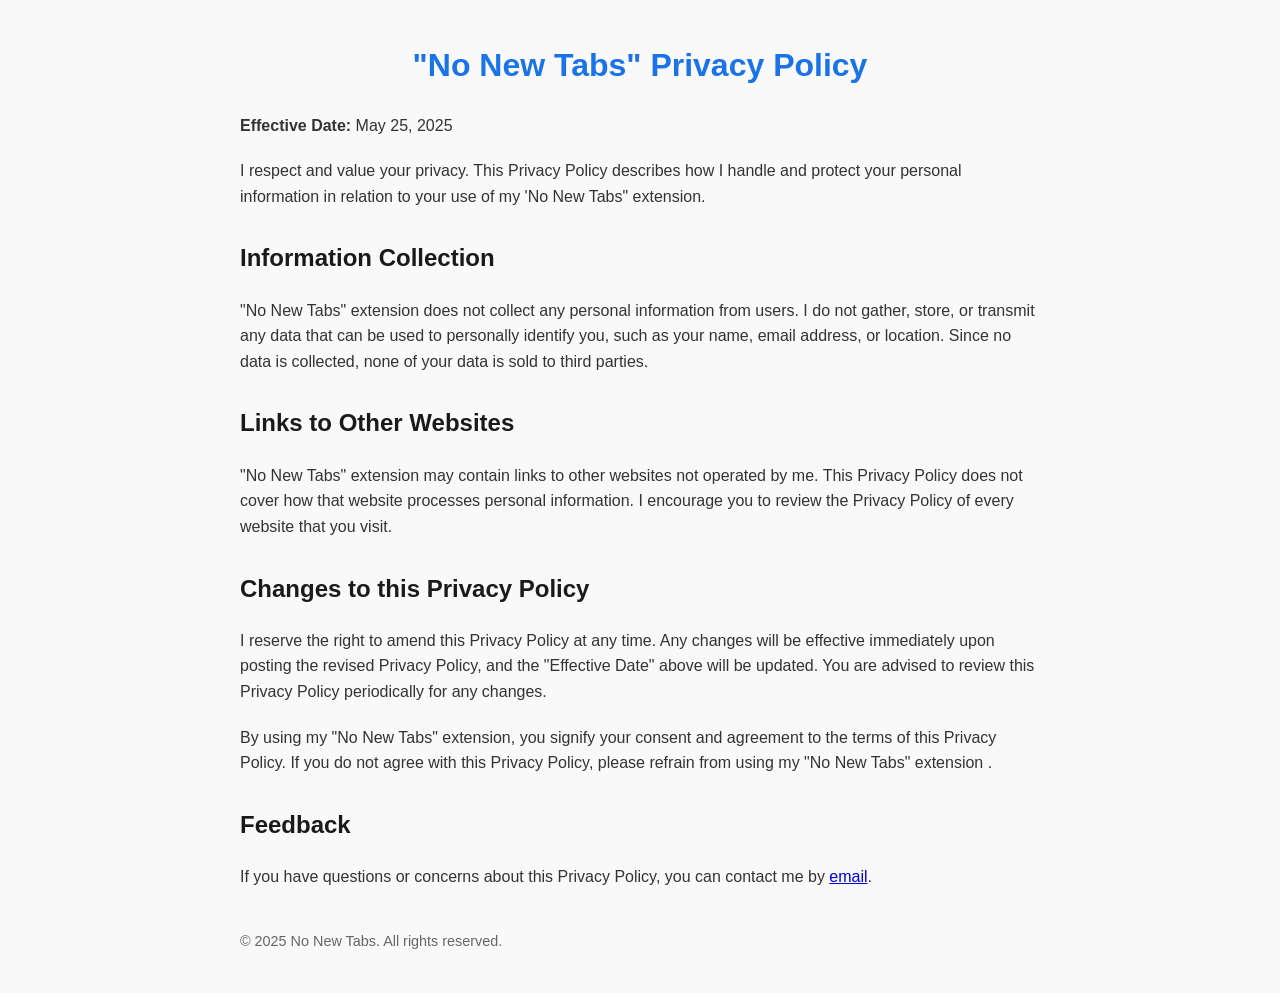
<file: docs/index.html>
<!DOCTYPE html>
<html lang="en">
<head>
  <meta charset="UTF-8">
  <meta name="viewport" content="width=device-width, initial-scale=1">
  <title>No New Tabs | Privacy Policy</title>
  <style>
    body {
      font-family: Arial, sans-serif;
      max-width: 800px;
      margin: 40px auto;
      padding: 0 20px;
      line-height: 1.6;
      background-color: #f9f9f9;
      color: #333;
    }
    h1 {
      color: #1a73e8;
      text-align: center;
    }
    h2 {
      margin-top: 30px;
      color: #1a1a1a;
    }
    p {
      margin-bottom: 20px;
    }
    footer {
      margin-top: 40px;
      font-size: 0.9em;
      color: #666;
    }
  </style>
</head>
<body>

  <h1>"No New Tabs" Privacy Policy</h1>
  <p><strong>Effective Date:</strong> May 25, 2025</p>

  <p>I respect and value your privacy. This Privacy Policy describes how I handle and protect your personal information in relation to your use of my 'No New Tabs" extension.</p>

  <h2>Information Collection</h2>
  <p>"No New Tabs" extension does not collect any personal information from users. I do not gather, store, or transmit any data that can be used to personally identify you, such as your name, email address, or location. Since no data is collected, none of your data is sold to third parties.</p>

  <h2>Links to Other Websites</h2>
  <p>"No New Tabs" extension may contain links to other websites not operated by me. This Privacy Policy does not cover how that website processes personal information. I encourage you to review the Privacy Policy of every website that you visit.</p>

  <h2>Changes to this Privacy Policy</h2>
  <p>I reserve the right to amend this Privacy Policy at any time. Any changes will be effective immediately upon posting the revised Privacy Policy, and the "Effective Date" above will be updated. You are advised to review this Privacy Policy periodically for any changes.</p>

  <p>By using my "No New Tabs" extension, you signify your consent and agreement to the terms of this Privacy Policy. If you do not agree with this Privacy Policy, please refrain from using my "No New Tabs" extension .</p>

  <h2>Feedback</h2>
  <p>If you have questions or concerns about this Privacy Policy, you can contact me by <a href="mailto:subashkharel146@gmail.com">email</a>.</p>

  <footer>
    &copy; 2025 No New Tabs. All rights reserved.
  </footer>

</body>
</html>
</file>
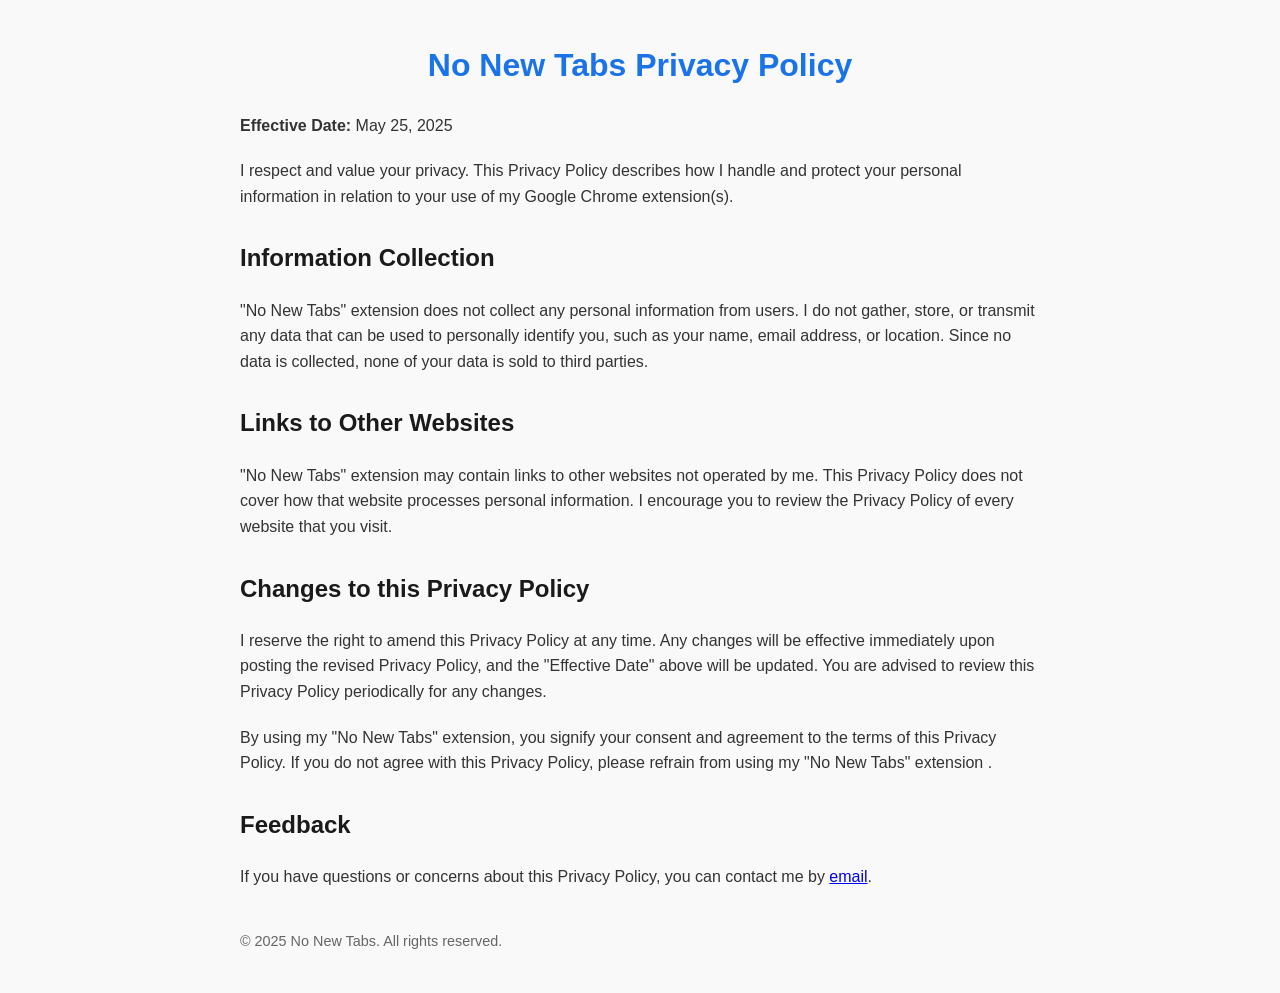
<file: website/index.html>
<!DOCTYPE html>
<html lang="en">
<head>
  <meta charset="UTF-8">
  <meta name="viewport" content="width=device-width, initial-scale=1">
  <title>No New Tabs Privacy Policy</title>
  <style>
    body {
      font-family: Arial, sans-serif;
      max-width: 800px;
      margin: 40px auto;
      padding: 0 20px;
      line-height: 1.6;
      background-color: #f9f9f9;
      color: #333;
    }
    h1 {
      color: #1a73e8;
      text-align: center;
    }
    h2 {
      margin-top: 30px;
      color: #1a1a1a;
    }
    p {
      margin-bottom: 20px;
    }
    footer {
      margin-top: 40px;
      font-size: 0.9em;
      color: #666;
    }
  </style>
</head>
<body>

  <h1>No New Tabs Privacy Policy</h1>
  <p><strong>Effective Date:</strong> May 25, 2025</p>

  <p>I respect and value your privacy. This Privacy Policy describes how I handle and protect your personal information in relation to your use of my Google Chrome extension(s).</p>

  <h2>Information Collection</h2>
  <p>"No New Tabs" extension does not collect any personal information from users. I do not gather, store, or transmit any data that can be used to personally identify you, such as your name, email address, or location. Since no data is collected, none of your data is sold to third parties.</p>

  <h2>Links to Other Websites</h2>
  <p>"No New Tabs" extension may contain links to other websites not operated by me. This Privacy Policy does not cover how that website processes personal information. I encourage you to review the Privacy Policy of every website that you visit.</p>

  <h2>Changes to this Privacy Policy</h2>
  <p>I reserve the right to amend this Privacy Policy at any time. Any changes will be effective immediately upon posting the revised Privacy Policy, and the "Effective Date" above will be updated. You are advised to review this Privacy Policy periodically for any changes.</p>

  <p>By using my "No New Tabs" extension, you signify your consent and agreement to the terms of this Privacy Policy. If you do not agree with this Privacy Policy, please refrain from using my "No New Tabs" extension .</p>

  <h2>Feedback</h2>
  <p>If you have questions or concerns about this Privacy Policy, you can contact me by <a href="mailto:subashkharel146@gmail.com">email</a>.</p>

  <footer>
    &copy; 2025 No New Tabs. All rights reserved.
  </footer>

</body>
</html>
</file>
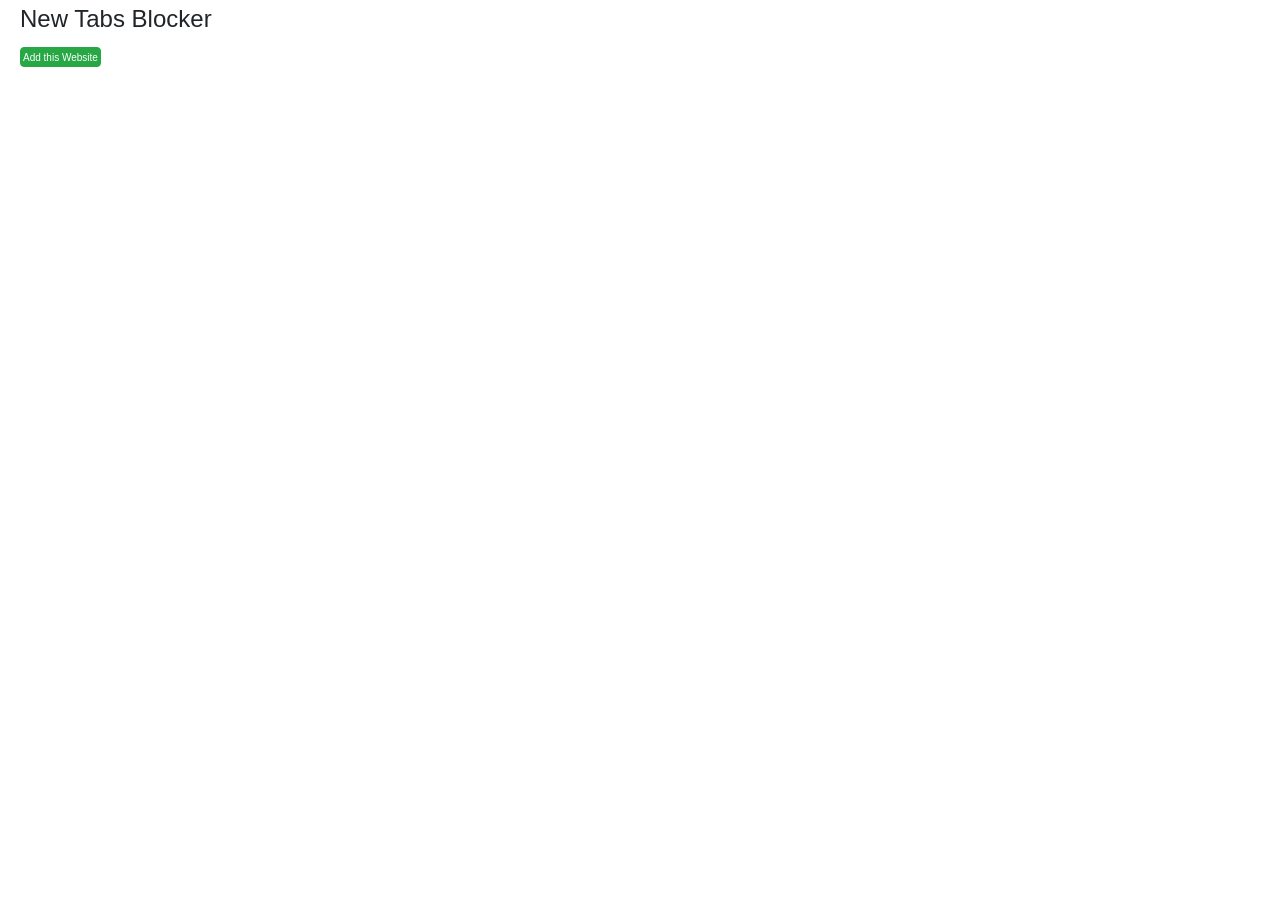
<file: popup.html>
<!DOCTYPE html>
<html>
<head>
  <title>New Tabs Blocker</title>
  <link href="https://stackpath.bootstrapcdn.com/bootstrap/4.5.2/css/bootstrap.min.css" rel="stylesheet">
  <link href="popup.css" rel="stylesheet">
</head>
<body>
    <div class="container">
        <h4>New Tabs Blocker</h4>
        <ul id="blockedList" class="list-group"></ul>
        <button class="btn btn-success" id="btnAddCurrent">Add this Website</button>
    </div>
  <script src="scripts/popup.js"></script>
</body>
</html>
</file>
<file: popup.css>
body {
    width: 300px;
    padding: 5px;
    font-size: 12px;
  }

.list-group{
  margin-bottom: 5px !important;
}

.btn{
  height:20px;
  font-size:10px;
  padding:2px;
}

.list-group-item{
  height:30px;
  padding :0.75rem 0.25rem;
}
</file>
